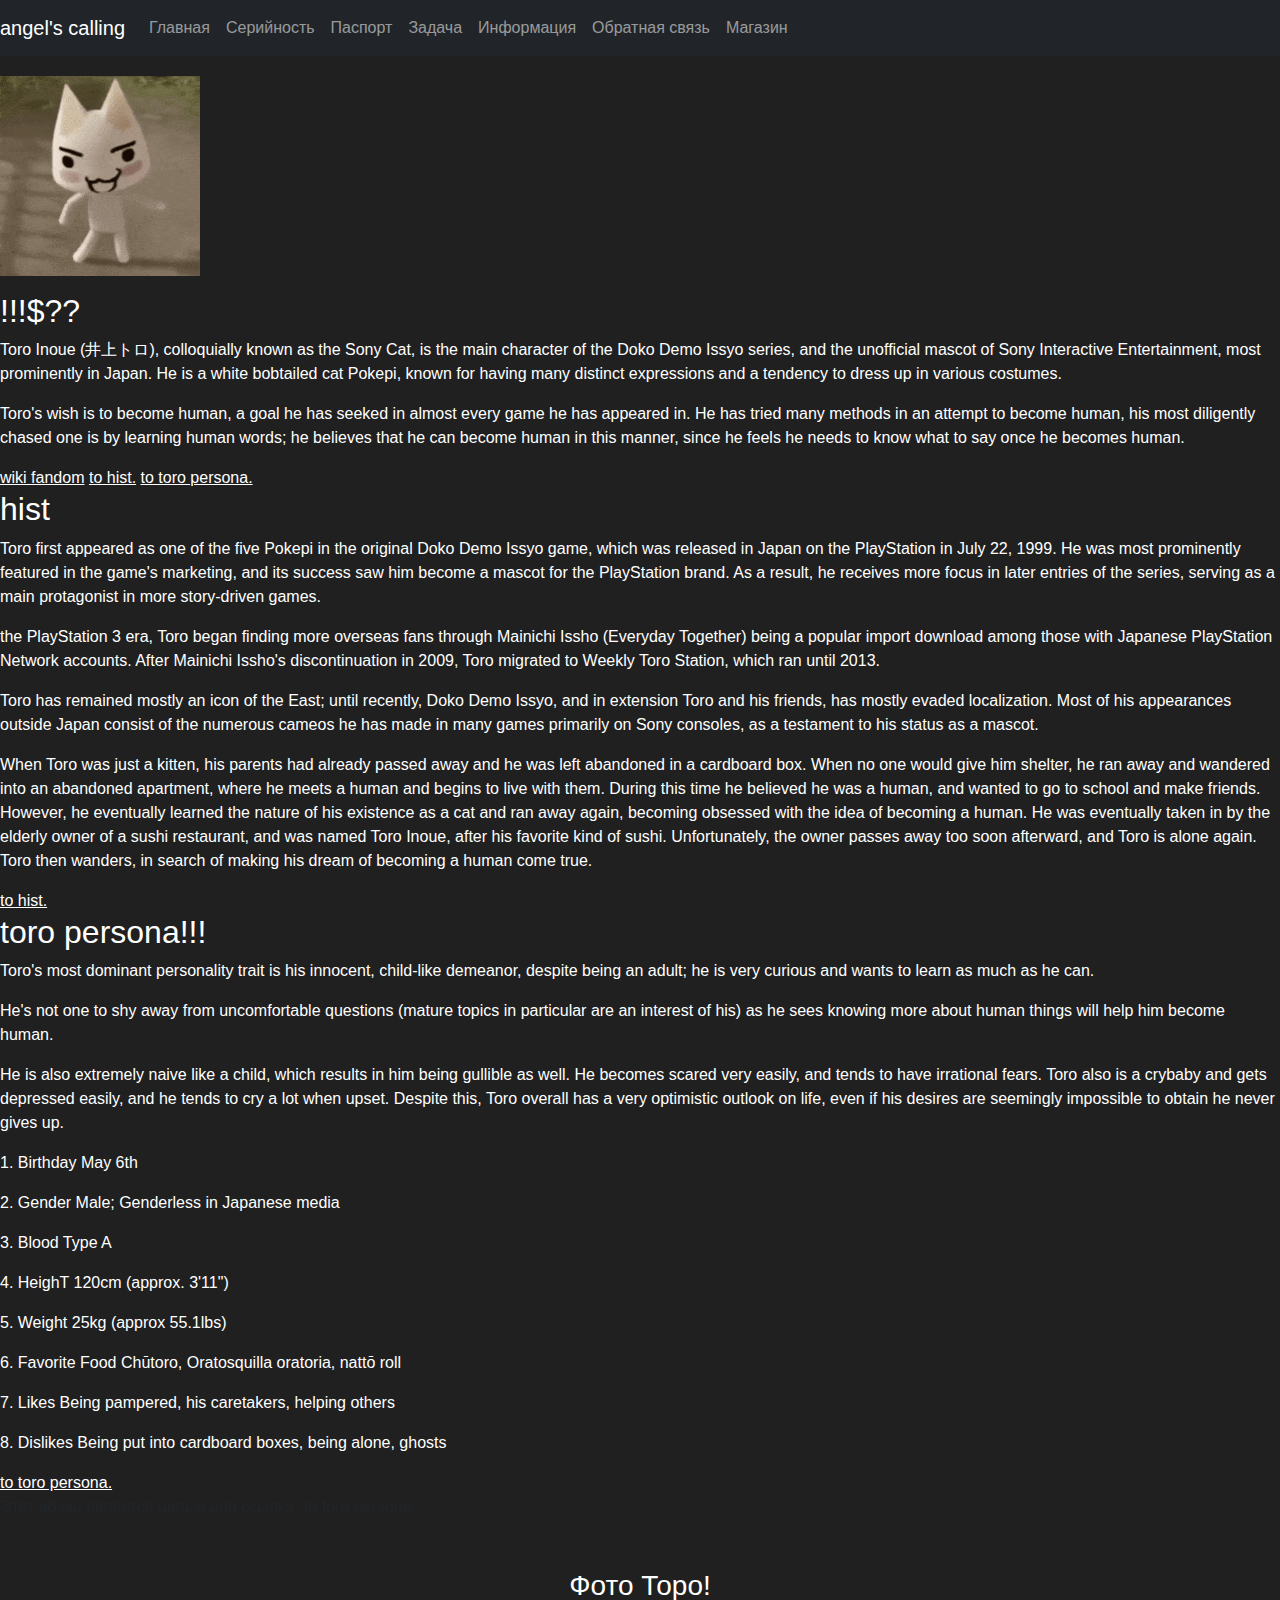
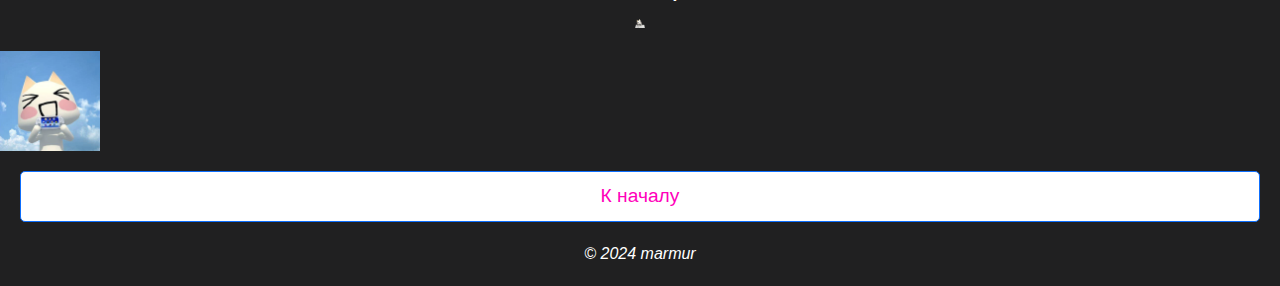
<file: index.html>
<!DOCTYPE html>
<html lang="ru">
<head>
    <meta charset="UTF-8">
    <title>ohhwassuupp</title>
    <meta charset="utf-8">
    <meta content="width=device-width, initial-scale=1" name="viewport">
    <link href="https://cdn.jsdelivr.net/npm/bootstrap@5.3.3/dist/css/bootstrap.min.css" rel="stylesheet" integrity="sha384-QWTKZyjpPEjISv5WaRU9OFeRpok6YctnYmDr5pNlyT2bRjXh0JMhjY6hW+ALEwIH" crossorigin="anonymous">
    <script src="https://cdn.jsdelivr.net/npm/bootstrap@5.0.2/dist/js/bootstrap.bundle.min.js" integrity="sha384-MrcW6ZMFYlzcLA8Nl+NtUVF0sA7MsXsP1UyJoMp4YLEuNSfAP+JcXn/tWtIaxVXM" crossorigin="anonymous"></script>
    <style>
body {
    font-family: 'Segoe UI', Tahoma, Geneva, Verdana, sans-serif;
    background-color: rgb(32, 32, 33); 
}

        header, nav, footer{
            text-align: center;
            margin-bottom: 20px;
        }

        nav a {
            margin-right: 50px; 
            text-decoration: none;
            color: white;
        }
        
        nav a:last-child {
            margin-right: 0;
        }

        .logo{
            margin-right: 0px;
            margin-left: 1100px;
            position: absolute;
        }

        .back-to-top {
            display: block;
            margin: 20px;
            padding: 10px 20px;
            background-color: #ffffff;
            color: rgb(255, 0, 187);
            text-align: center;
            border-radius: 5px;
            text-decoration: none;
            font-size: 1.2em;
        }
        .button{
            color: #ffffff;
        }
        .toro-section{
            text-align: center;
            margin-top: 50px;
        }

        .gallery img {
    width: 100px; 
    cursor: pointer;
}

.modal {
    display: none; 
    position: fixed;
    z-index: 1;
    padding-top: 100px;
    left: 0;
    top: 0;
    width: 100%;
    height: 100%;
    overflow: auto;
    background-color: rgba(0, 0, 0, 0.9);
}

.modal-content {
    margin: auto;
    display: block;
    width: 50%; 
    max-width: 800px;
}

#caption {
    margin: 15px auto;
    text-align: center;
    color: #ccc;
    font-size: 18px;
    padding: 10px 0;
}

.modal-close {
    position: absolute;
    top: 20px;
    right: 35px;
    color: #f1f1f1;
    font-size: 40px;
    font-weight: bold;
    cursor: pointer;
}

    </style>
    <link rel="stylesheets" href="style.css">
</head>

<nav class="navbar navbar-expand-lg navbar-dark bg-dark">
    <a class="navbar-brand" href="#">angel's calling</a>
    <button class="navbar-toggler" type="button" data-toggle="collapse" data-target="#navbarNav" aria-controls="navbarNav" aria-expanded="false" aria-label="Toggle navigation">
        <span class="navbar-toggler-icon"></span>
    </button>
    <div class="collapse navbar-collapse" id="navbarNav">
        <ul class="navbar-nav ml-auto">
            <li class="nav-item"><a class="nav-link" href="index.html" class="active">Главная</a></li>
            <li class="nav-item"><a class="nav-link" href="series.html">Серийность</a></li>
            <li class="nav-item"><a class="nav-link" href="passport.html">Паспорт</a></li>
            <li class="nav-item"><a class="nav-link" href="javascript.html">Задача</a></li>
            <li class="nav-item"><a class="nav-link" href="contacts.html">Информация</a></li>
            <li class="nav-item"><a class="nav-link" href="review.html">Обратная связь</a></li>
            <li class="nav-item"><a class="nav-link" href="shop.html">Магазин</a></li>
        </ul>
    </div>
</nav>

<img src="./images/toro.gif" class="img-fluid log mb-3" alt="toro">
<img src="./images/toro.gif" class="img-fluid logo mb-3" alt="toroo">

<section id="description" class="content">
    <h2 style="color: white;">!!!$??</h2>
    <p style="color: #ffffff;">Toro Inoue (井上トロ), colloquially known as the Sony Cat, is the main character of the Doko Demo Issyo series, and the unofficial mascot of Sony Interactive Entertainment, most prominently in Japan.
        He is a white bobtailed cat Pokepi, known for having many distinct expressions and a tendency to dress up in various costumes.</p>

    <p style="color: #ffffff;">Toro's wish is to become human, a goal he has seeked in almost every game he has appeared in. He has tried many methods in an attempt to become human, his most diligently chased one is by learning human words; he believes that he can become human in this manner, since he feels he needs to know what to say once he becomes human.</p>
    </ul>
    <a href="https://dokodemo.fandom.com/wiki/Toro_Inoue" class="button">wiki fandom</a>
    <a href="#top" target="_self" style="color: white;">to hist.</a>
    <a href="#target-paragraph" target="_self" style="color: white;">to toro persona.</a>
</section>

<h2 style="color: white;">hist</h2>
<p style="color: #ffffff;">Toro first appeared as one of the five Pokepi in the original Doko Demo Issyo game, which was released in Japan on the PlayStation in July 22, 1999. He was most prominently featured in the game's marketing, and its success saw him become a mascot for the PlayStation brand. As a result, he receives more focus in later entries of the series, serving as a main protagonist in more story-driven games.</p>

<p style="color: #ffffff;">the PlayStation 3 era, Toro began finding more overseas fans through Mainichi Issho (Everyday Together) being a popular import download among those with Japanese PlayStation Network accounts. After Mainichi Issho's discontinuation in 2009, Toro migrated to Weekly Toro Station, which ran until 2013.</p>

<p style="color: #ffffff;">Toro has remained mostly an icon of the East; until recently, Doko Demo Issyo, and in extension Toro and his friends, has mostly evaded localization. Most of his appearances outside Japan consist of the numerous cameos he has made in many games primarily on Sony consoles, as a testament to his status as a mascot.</p>

<p style="color: #ffffff;">When Toro was just a kitten, his parents had already passed away and he was left abandoned in a cardboard box. When no one would give him shelter, he ran away and wandered into an abandoned apartment, where he meets a human and begins to live with them. During this time he believed he was a human, and wanted to go to school and make friends. However, he eventually learned the nature of his existence as a cat and ran away again, becoming obsessed with the idea of becoming a human. He was eventually taken in by the elderly owner of a sushi restaurant, and was named Toro Inoue, after his favorite kind of sushi. Unfortunately, the owner passes away too soon afterward, and Toro is alone again. Toro then wanders, in search of making his dream of becoming a human come true.</p>

<a href="#top" target="_self" style="color: white;">to hist.</a>

<h2 style="color: white;">toro persona!!!</h2>
<p style="color: #ffffff;">Toro's most dominant personality trait is his innocent, child-like demeanor, despite being an adult; he is very curious and wants to learn as much as he can.</p>

<p style="color: #ffffff;">He's not one to shy away from uncomfortable questions (mature topics in particular are an interest of his) as he sees knowing more about human things will help him become human.</p>

<p style="color: #ffffff;">He is also extremely naive like a child, which results in him being gullible as well. He becomes scared very easily, and tends to have irrational fears. Toro also is a crybaby and gets depressed easily, and he tends to cry a lot when upset. Despite this, Toro overall has a very optimistic outlook on life, even if his desires are seemingly impossible to obtain he never gives up.</p>

<p style="color: #ffffff;">1. Birthday May 6th</p>
<p style="color: #ffffff;">2. Gender Male; Genderless in Japanese media</p>
<p style="color: #ffffff;">3. Blood Type A</p>
<p style="color: #ffffff;">4. HeighT 120cm (approx. 3'11")</p>
<p style="color: #ffffff;">5. Weight 25kg (approx 55.1lbs)</p>
<p style="color: #ffffff;">6. Favorite Food Chūtoro, Oratosquilla oratoria, nattō roll</p>
<p style="color: #ffffff;">7. Likes Being pampered, his caretakers, helping others</p>
<p style="color: #ffffff;">8. Dislikes Being put into cardboard boxes, being alone, ghosts</p>

<a href="#target-paragraph" target="_self" style="color: white;">to toro persona.</a>
<p id="target-paragraph">Этот абзац является целью для ссылки "to toro persona."</p>

<section class="toro-section">
    <h3 style="color: #ffffff;">Фото Торо!</h3>
    <a href="./images/ToroLay.jpg" target="_blank" class="d-block mb-3">
        <img src="./images/ToroLay.jpg" width="10px" height="10px" alt="Миниатюра" class="img-fluid">
    </a>
</section>

<div class="gallery">
    <img src="./images/toro3.jpg" class="img-fluid" alt="Пример изображения" onclick="openModal()">
</div>

<div id="modal" class="modal" onclick="closeModal()">
    <span class="modal-close" onclick="closeModal()">&times;</span>
    <img class="modal-content" id="modalImage">
    <div id="caption">Подпись к изображению</div>
</div>

<script>
    function openModal() {
    var modal = document.getElementById("modal");
    var modalImg = document.getElementById("modalImage");
    var img = document.querySelector(".gallery img");
    var caption = document.getElementById("caption");

    modal.style.display = "block";
    modalImg.src = img.src;
    caption.innerHTML = img.alt;
}

function closeModal() {
    var modal = document.getElementById("modal");
    modal.style.display = "none";
}
</script>

<a href="#top" class="btn btn-primary back-to-top">К началу</a>

<footer>
    <p style="color: #ffffff; font-style: italic;">&copy; 2024 marmur</p>
</footer>
</body>
</file>
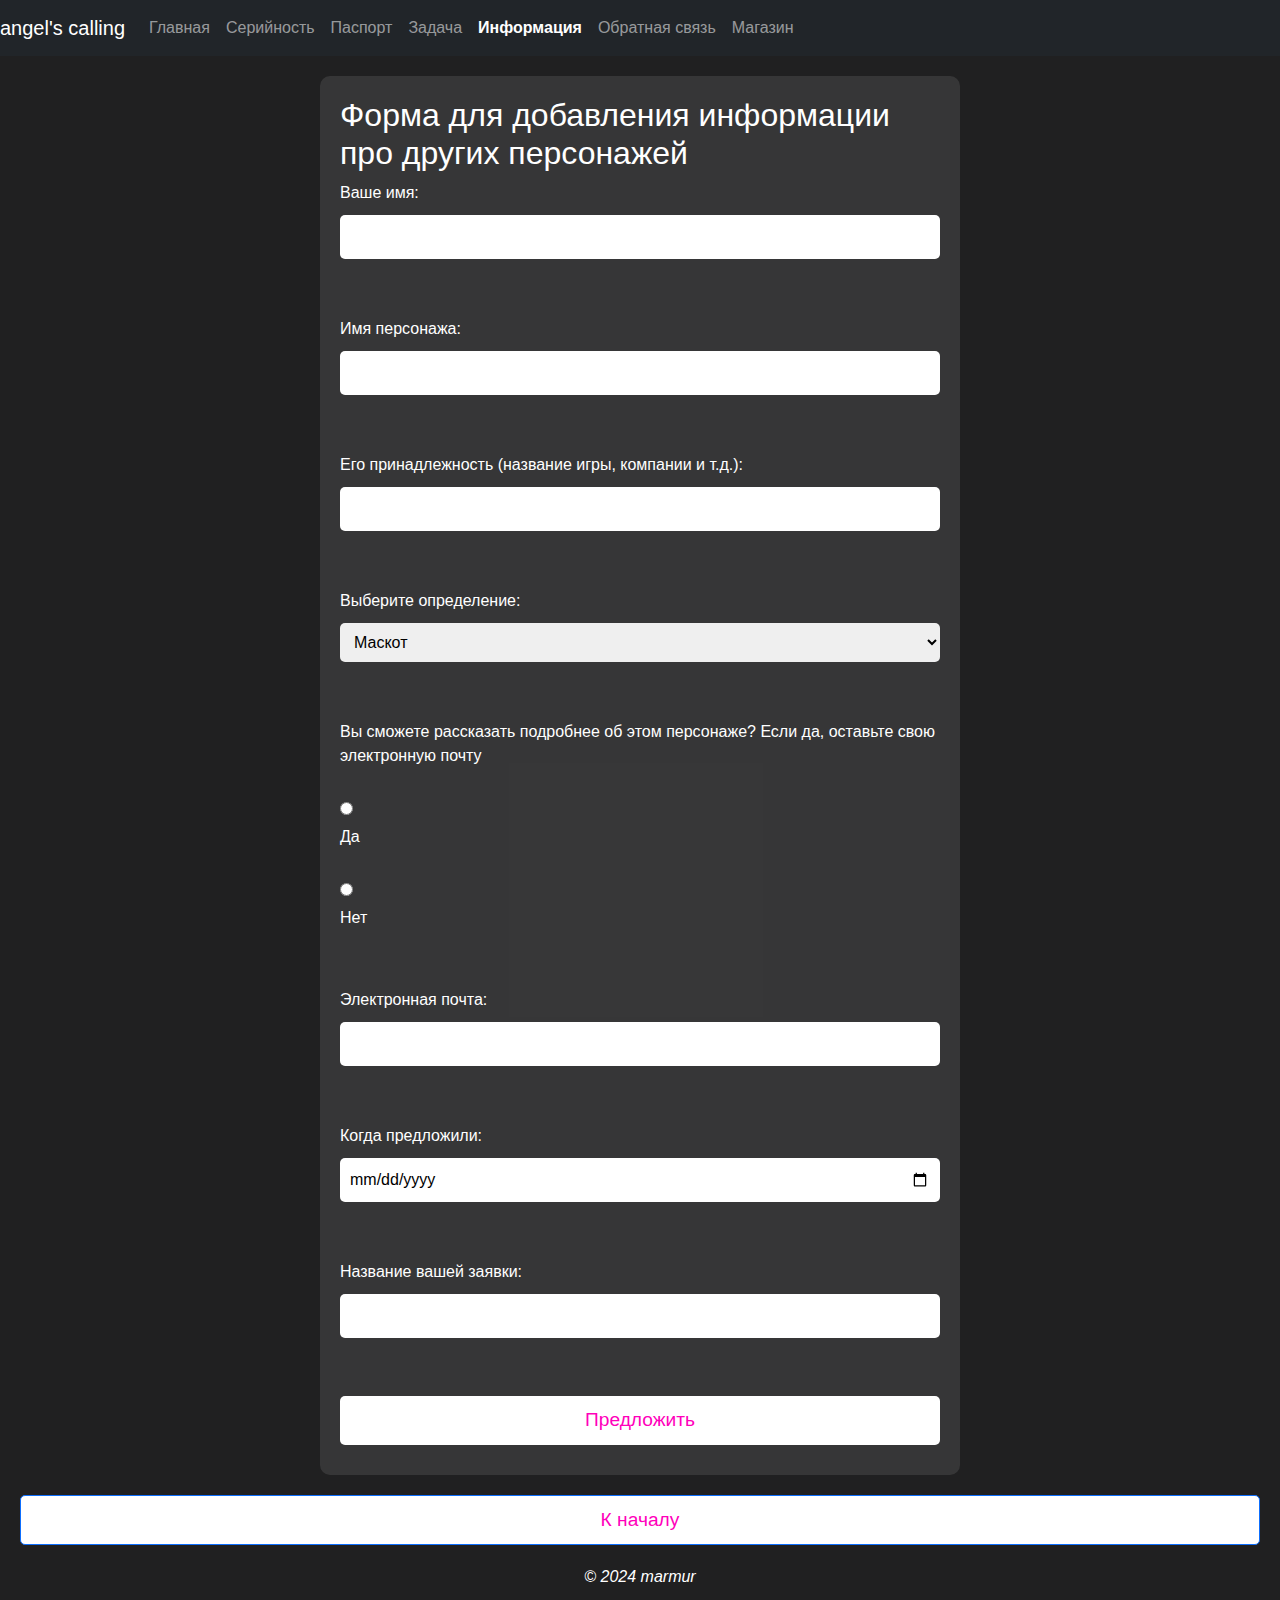
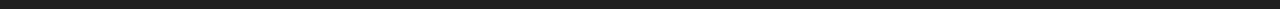
<file: contacts.html>
<!DOCTYPE html>
<html lang="ru">
<head>
    <meta charset="UTF-8">
    <meta name="viewport" content="width=device-width, initial-scale=1.0">
    <title>Добавить информацию</title>
    <link href="https://cdn.jsdelivr.net/npm/bootstrap@5.3.3/dist/css/bootstrap.min.css" rel="stylesheet" integrity="sha384-QWTKZyjpPEjISv5WaRU9OFeRpok6YctnYmDr5pNlyT2bRjXh0JMhjY6hW+ALEwIH" crossorigin="anonymous">
    <script src="https://cdn.jsdelivr.net/npm/bootstrap@5.0.2/dist/js/bootstrap.bundle.min.js" integrity="sha384-MrcW6ZMFYlzcLA8Nl+NtUVF0sA7MsXsP1UyJoMp4YLEuNSfAP+JcXn/tWtIaxVXM" crossorigin="anonymous"></script>
    <style>
   body {
            font-family: 'Segoe UI', Tahoma, Geneva, Verdana, sans-serif;
            background-color: rgb(32, 32, 33); 
        }

        header, nav, footer{
            text-align: center;
            margin-bottom: 20px;
        }

        nav a {
            margin-right: 50px; 
            text-decoration: none;
            color: white;
        }
        
        nav a:last-child {
            margin-right: 0;
        }
        nav a.active {
            font-weight: bold;
        }

        .back-to-top {
            display: block;
            margin: 20px;
            padding: 10px 20px;
            background-color: #ffffff;
            color: rgb(255, 0, 187);
            text-align: center;
            border-radius: 5px;
            text-decoration: none;
            font-size: 1.2em;
        }

        .form-container {
            margin: 0 auto;
            padding: 20px;
            background-color: rgba(255, 255, 255, 0.1);
            border-radius: 10px;
            width: 50%;
        }
        label, input, select {
            display: block;
            margin-bottom: 10px;
        }
        input[type="text"], input[type="number"], input[type="tel"], input[type="email"], input[type="date"], input[type="password"], select {
            width: 100%;
            padding: 10px;
            border: none;
            border-radius: 5px;
        }
        input[type="submit"] {
            background-color: white;
            color: rgb(255, 0, 187);
            padding: 10px 20px;
            border: none;
            border-radius: 5px;
            cursor: pointer;
            font-size: 1.2em;
        }

        .btn-block {
    width: 100%;
}

    </style>
</head>

<body>
    <nav class="navbar navbar-expand-lg navbar-dark bg-dark">
        <a class="navbar-brand" href="#">angel's calling</a>
        <button class="navbar-toggler" type="button" data-toggle="collapse" data-target="#navbarNav" aria-controls="navbarNav" aria-expanded="false" aria-label="Toggle navigation">
            <span class="navbar-toggler-icon"></span>
        </button>
        <div class="collapse navbar-collapse" id="navbarNav">
            <ul class="navbar-nav ml-auto">
                <li class="nav-item"><a class="nav-link" href="index.html">Главная</a></li>
                <li class="nav-item"><a class="nav-link" href="series.html">Серийность</a></li>
                <li class="nav-item"><a class="nav-link" href="passport.html">Паспорт</a></li>
                <li class="nav-item"><a class="nav-link" href="javascript.html">Задача</a></li>
                <li class="nav-item"><a class="nav-link active" href="contacts.html">Информация</a></li>
                <li class="nav-item"><a class="nav-link" href="review.html">Обратная связь</a></li>
                <li class="nav-item"><a class="nav-link" href="shop.html ">Магазин</a></li>
            </ul>
        </div>
    </nav>
    <main>
        <section class="form-container">
            <h2 style="color: #ffffff;">Форма для добавления информации про других персонажей</h2>
            <form id="uForm" action="https://dokodemo.fandom.com/wiki/Doko_Demo_Issyo_Wiki" method="POST">
                <label for="username" style="color: #ffffff;">Ваше имя:</label>
                <input type="text" id="username" name="username"><br><br>
    
                <label for="person" style="color: #ffffff;">Имя персонажа:</label>
                <input type="text" id="person" name="person"><br><br>
    
                <label for="game" style="color: #ffffff;">Его принадлежность (название игры, компании и т.д.):</label>
                <input type="text" id="game" name="game"><br><br>
    
                <label for="genre-select" style="color: #ffffff;">Выберите определение:</label>
                <select id="genre-select" name="genre">
                    <option value="ambient">Маскот</option>
                    <option value="blues">Персонаж игры</option>
                    <option value="classical">Рекламный персонаж</option>
                    <option value="country">Персонаж новеллы</option>
                    <option value="dance">Персонаж аниме</option>
                    <option value="easy-listening">Персонаж фильма</option>
                    <option value="electronic">Персонаж мультфильма</option>
                    <option value="experimental">Персонаж сериала</option>
                </select><br><br>

                <label for="listened" style="color: #ffffff;">Вы сможете рассказать подробнее об этом персонаже? Если да, оставьте свою электронную почту</label><br>
                <input type="radio" id="listened_yes" name="listened" value="yes">
                <label for="listened_yes" style="color: #ffffff;">Да</label><br>
                <input type="radio" id="listened_no" name="listened" value="no">
                <label for="listened_no" style="color: #ffffff;">Нет</label><br><br>

                <label for="emmail" style="color: #ffffff;">Электронная почта:</label>
                <input type="text" id="emmail" name="emmail"><br><br>
    
                <label for="suggest_date" style="color: #ffffff;">Когда предложили:</label>
                <input type="date" id="suggest_date" name="suggest_date"><br><br>
    
                <label for="password" style="color: #ffffff;">Название вашей заявки:</label>
                <input type="password" id="password" name="password"><br><br>
    
                <input type="submit" value="Предложить" class="btn btn-primary btn-block">
            </form>
        </section>
    </main>




    <a href="index.html" class="btn btn-primary back-to-top">К началу</a>

<footer>
    <p style="color: #ffffff; font-style: italic;">&copy; 2024 marmur</p>
</footer>

</body>
</html>
</file>
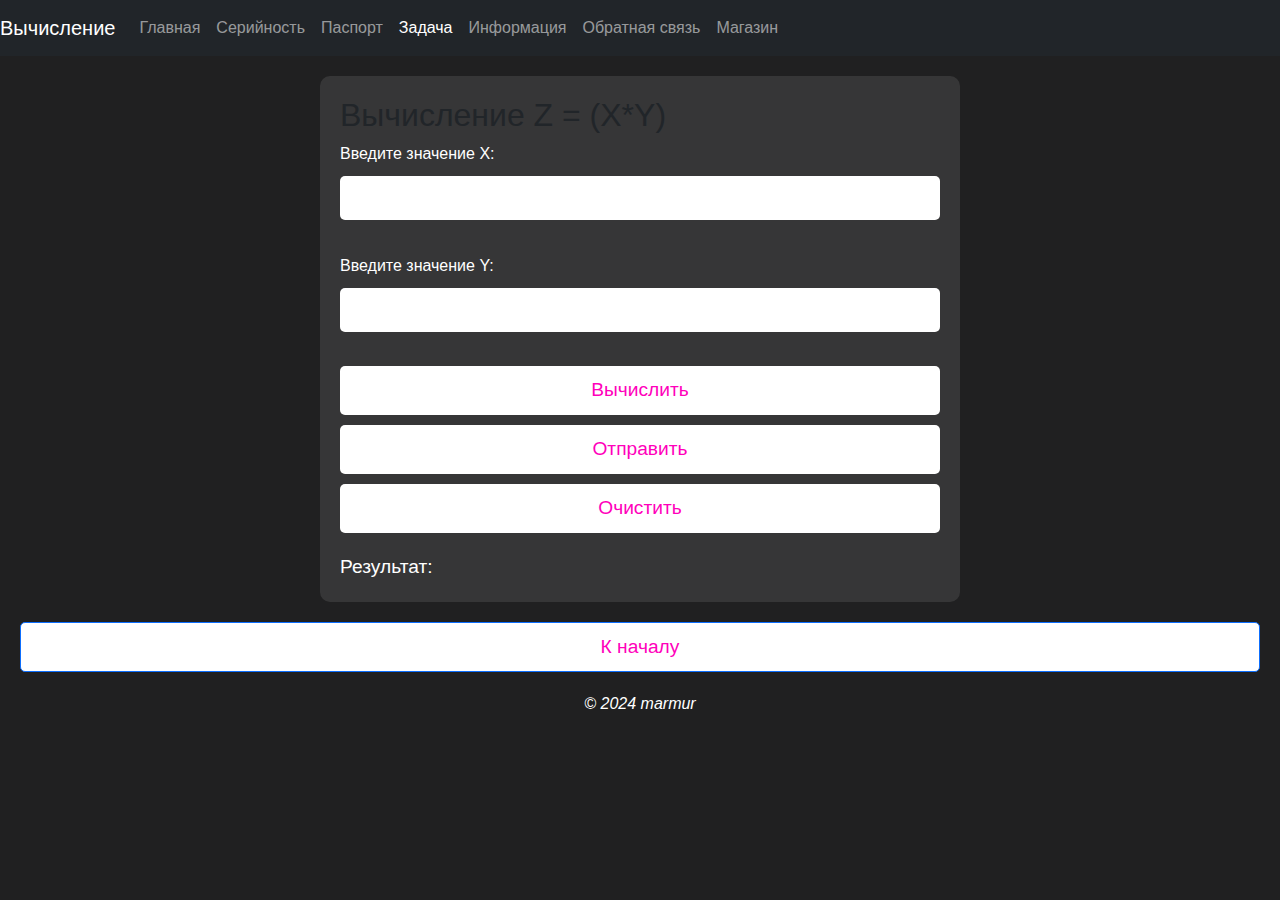
<file: javascript.html>
<html lang="ru">
<head>
    <meta charset="UTF-8">
    <meta name="viewport" content="width=device-width, initial-scale=1.0">
    <title>Вычисление Z = X*Y</title>
    <link href="https://cdn.jsdelivr.net/npm/bootstrap@5.3.3/dist/css/bootstrap.min.css" rel="stylesheet" integrity="sha384-QWTKZyjpPEjISv5WaRU9OFeRpok6YctnYmDr5pNlyT2bRjXh0JMhjY6hW+ALEwIH" crossorigin="anonymous">
    <script src="https://cdn.jsdelivr.net/npm/bootstrap@5.0.2/dist/js/bootstrap.bundle.min.js" integrity="sha384-MrcW6ZMFYlzcLA8Nl+NtUVF0sA7MsXsP1UyJoMp4YLEuNSfAP+JcXn/tWtIaxVXM" crossorigin="anonymous"></script>
    <style>
        body {
            font-family: 'Segoe UI', Tahoma, Geneva, Verdana, sans-serif;
            background-color: rgb(32, 32, 33); 
        }
        header, nav, footer{
            text-align: center;
            margin-bottom: 20px;
        }

        nav a {
            margin-right: 50px; 
            text-decoration: none;
            color: white;
        }
        
        nav a:last-child {
            margin-right: 0;
        }

        .form-container {
            margin: 0 auto;
            padding: 20px;
            background-color: rgba(255, 255, 255, 0.1);
            border-radius: 10px;
            width: 50%;
        }
        label, input, button {
            display: block;
            margin-bottom: 10px;
        }
        input[type="text"] {
            width: 100%;
            padding: 10px;
            border: none;
            border-radius: 5px;
        }
        button {
            background-color: white;
            color: rgb(255, 0, 187);;
            padding: 10px 20px;
            border: none;
            border-radius: 5px;
            cursor: pointer;
            font-size: 1.2em;
            margin-right: 10px;
        }
        .result {
            font-size: 1.2em;
            margin-top: 20px;
        }

        .back-to-top {
            display: block;
            margin: 20px;
            padding: 10px 20px;
            background-color: #ffffff;
            color: rgb(255, 0, 187);
            text-align: center;
            border-radius: 5px;
            text-decoration: none;
            font-size: 1.2em;
        }

        .btn-block {
    width: 100%;
}

    </style>
</head>
<body>

    <nav class="navbar navbar-expand-lg navbar-dark bg-dark">
        <a class="navbar-brand" href="#">Вычисление</a>
        <button class="navbar-toggler" type="button" data-toggle="collapse" data-target="#navbarNav" aria-controls="navbarNav" aria-expanded="false" aria-label="Toggle navigation">
            <span class="navbar-toggler-icon"></span>
        </button>
        <div class="collapse navbar-collapse" id="navbarNav">
            <ul class="navbar-nav ml-auto">
                <li class="nav-item"><a class="nav-link" href="index.html">Главная</a></li>
                <li class="nav-item"><a class="nav-link" href="series.html">Серийность</a></li>
                <li class="nav-item"><a class="nav-link" href="passport.html">Паспорт</a></li>
                <li class="nav-item"><a class="nav-link active" href="javascript.html">Задача</a></li>
                <li class="nav-item"><a class="nav-link" href="contacts.html">Информация</a></li>
                <li class="nav-item"><a class="nav-link" href="review.html">Обратная связь</a></li>
                <li class="nav-item"><a class="nav-link" href="shop.html ">Магазин</a></li>
            </ul>
        </div>
    </nav>

<main>
    <section class="form-container">
        <h2>Вычисление Z = (X*Y)</h2>
        <form id="calculationForm">

            <label for="xValue" style="color: #ffffff;">Введите значение X:</label>
            <input type="text" id="xValue" name="xValue" required><br>

            <label for="yValue" style="color: #ffffff;">Введите значение Y:</label>
            <input type="text" id="yValue" name="yValue" required><br>

            <button type="button" id="calculateButton" class="btn-block">Вычислить</button>
            <button type="button" id="sendButton" class="btn-block">Отправить</button>
            <button type="button" id="clearButton" class="btn-block">Очистить</button>
        </form>

        <div class="result" id="result" style="color: #ffffff;">Результат: </div>
    </section>
</main>

<a href="index.html" class="btn btn-primary back-to-top">К началу</a>

<footer>
    <p style="color: #ffffff; font-style: italic;">&copy; 2024 marmur</p>
</footer>

<script>
    function calculateZ() {
        let x = parseFloat(document.getElementById('xValue').value);
        let y = parseFloat(document.getElementById('yValue').value);

        if (x === 0 || y === 0 || isNaN(x) || isNaN(y)) {
            alert("Ошибка: Убедитесь, что X и Y корректны и не равны нулю.");
            return;
        }

        let z;
        if (x > y) {
            z = x * y;
        } else {
            z = Math.log(x + y);
        }

        document.getElementById('result').innerText = `Результат: Z = ${z}`;
    }
    
    function sendToBing() {
        let x = parseFloat(document.getElementById('xValue').value);
        let y = parseFloat(document.getElementById('yValue').value);

        if (x === 0 || y === 0 || isNaN(x) || isNaN(y)) {
            alert("Ошибка: Убедитесь, что X и Y корректны и не равны нулю.");
            return;
        }

        let z = x > y ? x * y : Math.log(x + y);
        let query = `https://www.bing.com/search?q=Задача: Определить значение Z=(X*Y), где X=${x}, Y=${y}, Z=${z}`;
        window.open(query, '_blank');
    }

    function clearFields() {
        document.getElementById('xValue').value = '';
        document.getElementById('yValue').value = '';
        document.getElementById('result').innerText = 'Результат: ';
    }

    document.getElementById('calculateButton').addEventListener('click', calculateZ);
    document.getElementById('sendButton').addEventListener('click', sendToBing);
    document.getElementById('clearButton').addEventListener('click', clearFields);
</script>

</body>
</html>
</file>
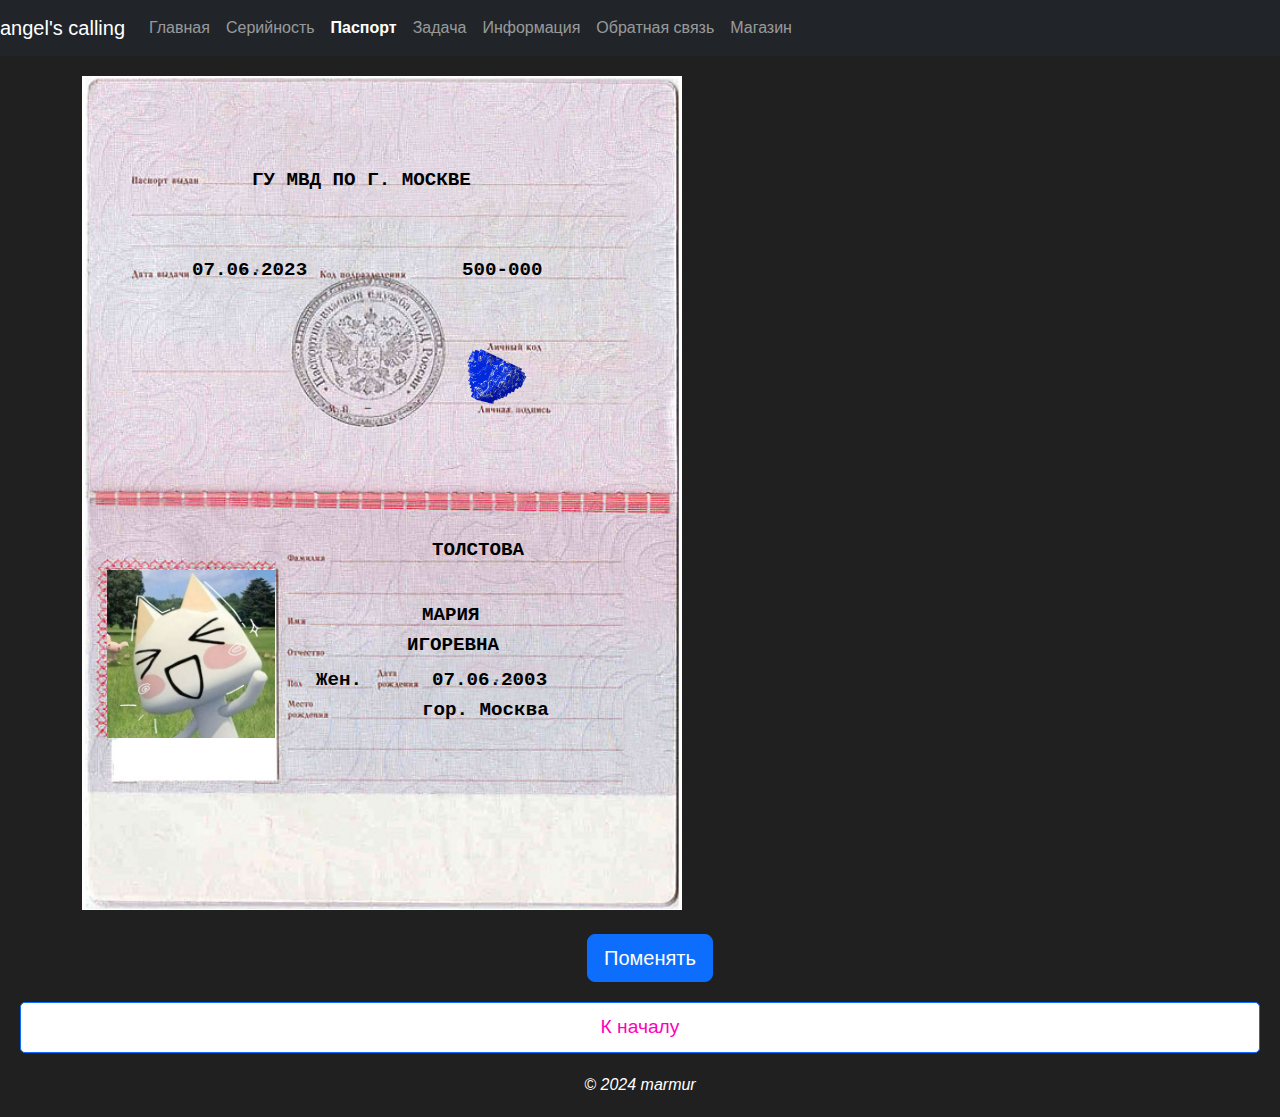
<file: passport.html>
<!DOCTYPE html>
<html lang="ru">
<head>
    <meta charset="UTF-8">
    <meta name="viewport" content="width=device-width, initial-scale=1.0">
    <title>Паспорт</title>
    <link href="https://cdn.jsdelivr.net/npm/bootstrap@5.3.3/dist/css/bootstrap.min.css" rel="stylesheet" integrity="sha384-QWTKZyjpPEjISv5WaRU9OFeRpok6YctnYmDr5pNlyT2bRjXh0JMhjY6hW+ALEwIH" crossorigin="anonymous">
    <script src="https://cdn.jsdelivr.net/npm/bootstrap@5.0.2/dist/js/bootstrap.bundle.min.js" integrity="sha384-MrcW6ZMFYlzcLA8Nl+NtUVF0sA7MsXsP1UyJoMp4YLEuNSfAP+JcXn/tWtIaxVXM" crossorigin="anonymous"></script>
    <style>
        body {
            font-family: 'Segoe UI', Tahoma, Geneva, Verdana, sans-serif;
            background-color: rgb(32, 32, 33); 
        }

        header, nav, footer{
            text-align: center;
            margin-bottom: 20px;
        }

        nav a {
            margin-right: 50px; 
            text-decoration: none;
            color: white;
        }
        
        nav a:last-child {
            margin-right: 0;
        }
        nav a.active {
            font-weight: bold;
        }
        .passport-container {
            position: relative;
            display: inline-block;
        }
        .passport-container img {
            width: 600px;
            height: auto;
        }
        .text {
            position: absolute;
            color: black;
            font-size: 1.2em;
            font-weight: bold;
            font-family: 'Courier New', Courier, monospace;
        }
        #issued {
            top: 90px;
            left: 170px;
        }
        #code{
            top: 180px;
            left: 380px;
        }
        #date{
            top: 180px;
            left: 110px;
        }
        #surname {
            top: 460px;
            left: 350px;
        }
        #name {
            top: 525px;
            left: 340px;
        }
        #father {
            top: 555px;
            left: 325px;
        }
        #gender {
            top: 590px;
            left: 234px;
        }
        #datebirth{
            top: 590px;
            left: 350px;
        }
        #birthplace {
            top: 620px;
            left: 340px;
        }
        #photo {
            position: absolute;
            top: 494px;
            left: 25px;
            width: 168px;
            height: auto;
        }
        #podpis{
            position: absolute;
            top: 270px;
            left: 350px;
            width: 120px;
            height: auto;
        }
        .button-container {
            margin-top: 20px;
            margin-left: 20px;
        }
        button {
            padding: 10px 20px;
            background-color: white;
            color: rgb(255, 0, 187);;
            border: none;
            border-radius: 5px;
            cursor: pointer;
            font-size: 1.2em;
        }

        .back-to-top {
            display: block;
            margin: 20px;
            padding: 10px 20px;
            background-color: #ffffff;
            color: rgb(255, 0, 187);
            text-align: center;
            border-radius: 5px;
            text-decoration: none;
            font-size: 1.2em;
        }
    </style>
</head>
<body>

    <nav class="navbar navbar-expand-lg navbar-dark bg-dark">
        <a class="navbar-brand" href="#">angel's calling</a>
        <button class="navbar-toggler" type="button" data-toggle="collapse" data-target="#navbarNav" aria-controls="navbarNav" aria-expanded="false" aria-label="Toggle navigation">
            <span class="navbar-toggler-icon"></span>
        </button>
        <div class="collapse navbar-collapse" id="navbarNav">
            <ul class="navbar-nav ml-auto">
                <li class="nav-item"><a class="nav-link" href="index.html">Главная</a></li>
                <li class="nav-item"><a class="nav-link" href="series.html">Серийность</a></li>
                <li class="nav-item"><a class="nav-link active" href="passport.html">Паспорт</a></li>
                <li class="nav-item"><a class="nav-link" href="javascript.html">Задача</a></li>
                <li class="nav-item"><a class="nav-link" href="contacts.html">Информация</a></li>
                <li class="nav-item"><a class="nav-link" href="review.html">Обратная связь</a></li>
                <li class="nav-item"><a class="nav-link" href="shop.html ">Магазин</a></li>
            </ul>
        </div>
    </nav>

    <main class="container">
        <div class="passport-container text-center">
            <img src="./images/fon.jpg" alt="Паспорт РФ" class="img-fluid">
    
            <img id="photo" src="./images/toro2.jpg" alt="Фото" title="Это фотография" class="img-fluid">
    
            <img id="podpis" src="./images/podpis.png" alt="Подпись" class="img-fluid">
    
            <div class="text" id="issued">ГУ МВД ПО Г. МОСКВЕ</div>
            <div class="text" id="surname">ТОЛСТОВА</div>
            <div class="text" id="name">МАРИЯ</div>
            <div class="text" id="father">ИГОРЕВНА</div>
            <div class="text" id="gender">Жен.</div>
            <div class="text" id="birthplace">гор. Москва</div>
            <div class="text" id="code">500-000</div>
            <div class="text" id="date">07.06.2023</div>
            <div class="text" id="datebirth">07.06.2003</div>
        </div>

        <div class="button-container text-center mt-4">
            <button id="translateButton" class="btn btn-primary btn-lg">Поменять</button>
        </div>
</main>

<script>
    document.getElementById('translateButton').addEventListener('click', function() {
        const issuedText = document.getElementById('issued');
        const surnameText = document.getElementById('surname');
        const nameText = document.getElementById('name');
        const patronymicText = document.getElementById('father');
        const genderText = document.getElementById('gender');
        const birthplaceText = document.getElementById('birthplace');

        if (issuedText.innerText === 'ГУ МВД ПО Г. МОСКВЕ') {
            issuedText.innerText = 'MOSCOW GU MVD';
            surnameText.innerText = 'TOLSTOVA';
            nameText.innerText = 'MARIA';
            patronymicText.innerText = 'IGOREVNA';
            genderText.innerText = 'FEM';
            birthplaceText.innerText = 'MOSCOW';
        } else {
            issuedText.innerText = 'ГУ МВД ПО Г. МОСКВЕ';
            surnameText.innerText = 'ТОЛСТОВА';
            nameText.innerText = 'МАРИЯ';
            patronymicText.innerText = 'ИГОРЕВНА';
            genderText.innerText = 'Жен.';
            birthplaceText.innerText = 'гор. Москва';
        }
    });
</script>

<a href="index.html" class="btn btn-primary back-to-top">К началу</a>

<footer>
    <p style="color: #ffffff; font-style: italic;">&copy; 2024 marmur</p>
</footer>

</body>
</html>
</file>
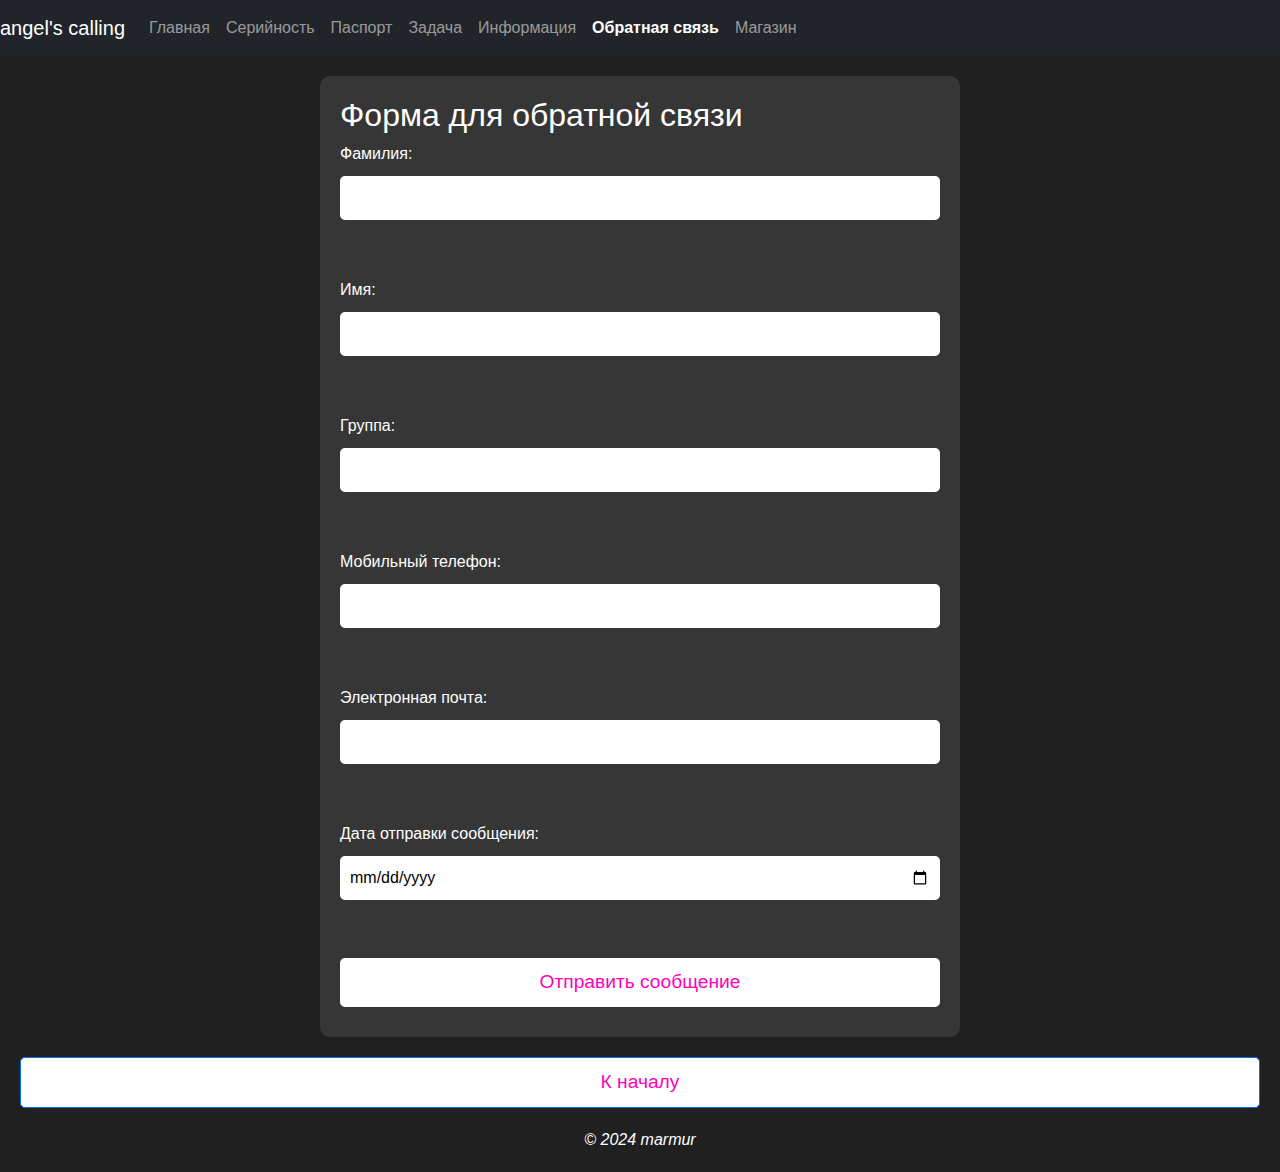
<file: review.html>
<!DOCTYPE html>
<html lang="ru">
<head>
    <meta charset="UTF-8">
    <meta name="viewport" content="width=device-width, initial-scale=1.0">
    <title>Форма обратной связи</title>
    <link href="https://cdn.jsdelivr.net/npm/bootstrap@5.3.3/dist/css/bootstrap.min.css" rel="stylesheet" integrity="sha384-QWTKZyjpPEjISv5WaRU9OFeRpok6YctnYmDr5pNlyT2bRjXh0JMhjY6hW+ALEwIH" crossorigin="anonymous">
    <script src="https://cdn.jsdelivr.net/npm/bootstrap@5.0.2/dist/js/bootstrap.bundle.min.js" integrity="sha384-MrcW6ZMFYlzcLA8Nl+NtUVF0sA7MsXsP1UyJoMp4YLEuNSfAP+JcXn/tWtIaxVXM" crossorigin="anonymous"></script>
    <style>
   body {
            font-family: 'Segoe UI', Tahoma, Geneva, Verdana, sans-serif;
            background-color: rgb(32, 32, 33); 
        }

        header, nav, footer{
            text-align: center;
            margin-bottom: 20px;
        }

        nav a {
            margin-right: 50px; 
            text-decoration: none;
            color: white;
        }
        
        nav a:last-child {
            margin-right: 0;
        }
        nav a.active {
            font-weight: bold;
        }
        .form-container {
            margin: 0 auto;
            padding: 20px;
            background-color: rgba(255, 255, 255, 0.1);
            border-radius: 10px;
            width: 50%;
        }
        label, input, select {
            display: block;
            margin-bottom: 10px;
        }
        input[type="text"], input[type="tel"], input[type="email"], input[type="date"] {
            width: 100%;
            padding: 10px;
            border: none;
            border-radius: 5px;
        }
        input[type="submit"] {
            background-color: white;
            color:  rgb(255, 0, 187);
            padding: 10px 20px;
            border: none;
            border-radius: 5px;
            cursor: pointer;
            font-size: 1.2em;
        }

        .btn-block {
    width: 100%;
}

        .back-to-top {
            display: block;
            margin: 20px;
            padding: 10px 20px;
            background-color: #ffffff;
            color: rgb(255, 0, 187);
            text-align: center;
            border-radius: 5px;
            text-decoration: none;
            font-size: 1.2em;
        }
    </style>
</head>

<body>
    <nav class="navbar navbar-expand-lg navbar-dark bg-dark">
        <a class="navbar-brand" href="#">angel's calling</a>
        <button class="navbar-toggler" type="button" data-toggle="collapse" data-target="#navbarNav" aria-controls="navbarNav" aria-expanded="false" aria-label="Toggle navigation">
            <span class="navbar-toggler-icon"></span>
        </button>
        <div class="collapse navbar-collapse" id="navbarNav">
            <ul class="navbar-nav ml-auto">
                <li class="nav-item"><a class="nav-link" href="index.html">Главная</a></li>
                <li class="nav-item"><a class="nav-link" href="series.html">Серийность</a></li>
                <li class="nav-item"><a class="nav-link" href="passport.html">Паспорт</a></li>
                <li class="nav-item"><a class="nav-link" href="javascript.html">Задача</a></li>
                <li class="nav-item"><a class="nav-link" href="contacts.html">Информация</a></li>
                <li class="nav-item"><a class="nav-link active" href="review.html">Обратная связь</a></li>
                <li class="nav-item"><a class="nav-link" href="shop.html ">Магазин</a></li>
            </ul>
        </div>
    </nav>

<main>
    <section class="form-container">
        <h2 style="color: #ffffff;">Форма для обратной связи</h2>
        <form id="teamContactForm" action="https://script.google.com/macros/s/AKfycbzr8p-i8gnEPLx541MMN6yGIGo0OET35d_poFrKyDLr-NFUUnHnuqL-8nLpU2Ijtp62Wg/exec" method="POST">
            <label for="surname" style="color: #ffffff;">Фамилия:</label>
            <input type="text" id="surname" name="surname" required><br><br>

            <label for="name" style="color: #ffffff;">Имя:</label>
            <input type="text" id="name" name="name" required><br><br>

            <label for="group" style="color: #ffffff;">Группа:</label>
            <input type="text" id="group" name="group" required><br><br>

            <label for="phone" style="color: #ffffff;">Мобильный телефон:</label>
            <input type="tel" id="phone" name="phone" required><br><br>

            <label for="email" style="color: #ffffff;">Электронная почта:</label>
            <input type="email" id="email" name="email" required><br><br>

            <label for="date" style="color: #ffffff;">Дата отправки сообщения:</label>
            <input type="date" id="date" name="date" required><br><br>

            <input type="submit" value="Отправить сообщение" class="btn btn-primary btn-block">
        </form>
    </section>
</main>

<a href="index.html" class="btn btn-primary back-to-top">К началу</a>

<footer>
    <p style="color: #ffffff; font-style: italic;">&copy; 2024 marmur</p>
</footer>

</body>
</html>
</file>
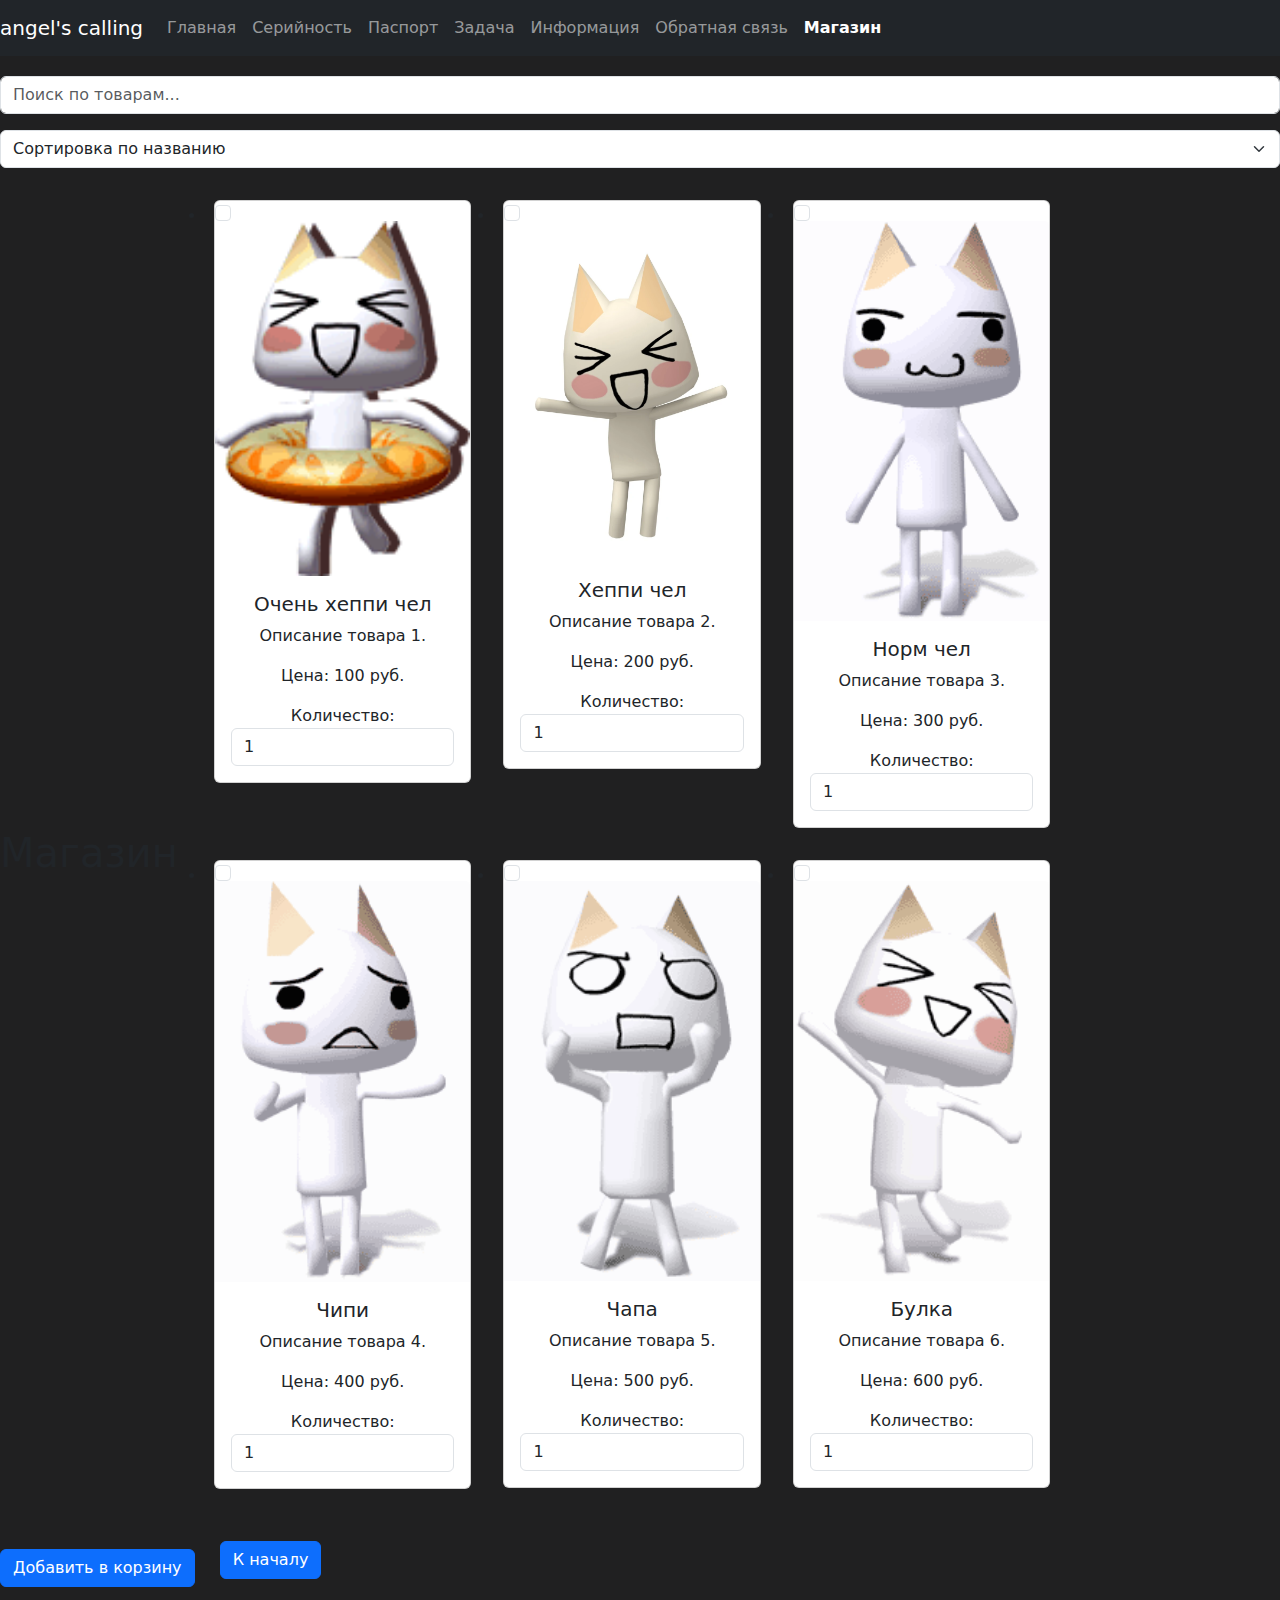
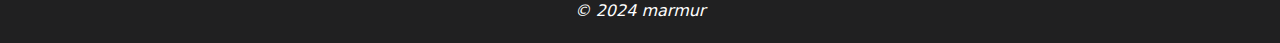
<file: shop.html>
<!DOCTYPE html>
<html lang="ru">
<head>
    <meta charset="UTF-8">
    <title>Магазин</title>
    <meta content="width=device-width, initial-scale=1" name="viewport">
    <link href="https://cdn.jsdelivr.net/npm/bootstrap@5.3.3/dist/css/bootstrap.min.css" rel="stylesheet" integrity="sha384-QWTKZyjpPEjISv5WaRU9OFeRpok6YctnYmDr5pNlyT2bRjXh0JMhjY6hW+ALEwIH" crossorigin="anonymous">
    <script src="https://cdn.jsdelivr.net/npm/bootstrap@5.0.2/dist/js/bootstrap.bundle.min.js" integrity="sha384-MrcW6ZMFYlzcLA8Nl+NtUVF0sA7MsXsP1UyJoMp4YLEuNSfAP+JcXn/tWtIaxVXM" crossorigin="anonymous"></script>
    <style>
       body {
    font-family: 'Segoe UI', Tahoma, Geneva, Verdana, sans-serif;
    background-color: rgb(32, 32, 33) !important; 
    margin: 0;
    padding: 0;
}
.container {
    background-color: transparent !important; 
}

        header, nav, footer{
            text-align: center;
            margin-bottom: 20px;
        }

        nav a {
            margin-right: 50px; 
            text-decoration: none;
            color: white;
        }
        
        nav a:last-child {
            margin-right: 0;
        }
        nav a.active {
            font-weight: bold;
        }

    .back-to-top {
            display: block;
            margin: 20px;
            padding: 10px 20px;
            background-color: #ffffff;
            color: rgb(255, 0, 187);
            text-align: center;
            border-radius: 5px;
            text-decoration: none;
            font-size: 1.2em;
        }

    .containerbox {
        display: flex;
        justify-content: center;
        align-items: center; 
        min-height: 100vh; 
        padding: 0; 
        box-sizing: border-box;
    }

    .product-grid {
        display: grid;
        grid-template-columns: repeat(3, 1fr);
        gap: 100px;
        width: fit-content; 
        margin: 0 auto; 
        padding: 0;
    }

    .card {
        background-color: #f8f9fa;
        border: 1px solid #ddd;
        border-radius: 5px;
        text-align: center;
    }

    .card img {
        max-width: 100%;
        height: auto;
    }

    .card-body {
        padding: 10px;
    }
    </style>    

    <link rel="stylesheet" href="https://cdn.jsdelivr.net/npm/bootstrap@5.2.2/dist/css/bootstrap.min.css">
</head>
<body>

    <nav class="navbar navbar-expand-lg navbar-dark bg-dark">
        <a class="navbar-brand" href="#">angel's calling</a>
        <button class="navbar-toggler" type="button" data-toggle="collapse" data-target="#navbarNav" aria-controls="navbarNav" aria-expanded="false" aria-label="Toggle navigation">
            <span class="navbar-toggler-icon"></span>
        </button>
        <div class="collapse navbar-collapse" id="navbarNav">
            <ul class="navbar-nav ml-auto">
                <li class="nav-item"><a class="nav-link" href="index.html">Главная</a></li>
                <li class="nav-item"><a class="nav-link" href="series.html">Серийность</a></li>
                <li class="nav-item"><a class="nav-link" href="passport.html">Паспорт</a></li>
                <li class="nav-item"><a class="nav-link" href="javascript.html">Задача</a></li>
                <li class="nav-item"><a class="nav-link" href="contacts.html">Информация</a></li>
                <li class="nav-item"><a class="nav-link" href="review.html">Обратная связь</a></li>
                <li class="nav-item"><a class="nav-link active" href="shop.html ">Магазин</a></li>
            </ul>
        </div>
    </nav>

<div class="containerox">
        <input type="text" id="searchInput" class="form-control my-3" placeholder="Поиск по товарам...">
        <select id="sortOptions" class="form-select my-3">
            <option value="name">Сортировка по названию</option>
            <option value="priceAsc">Цена: по возрастанию</option>
            <option value="priceDesc">Цена: по убыванию</option>
        </select>
    </div>

    <div class="containerbox">
        <h1 class="text-center my-4">Магазин</h1>
        <form id="shopForm" action="https://www.bing.com/search?" target="_blank">
            <ul class="row" id="product-grid">
                <li class="col-sm-6 col-md-4 col-lg-3 p-2 m-2">
                    <div class="card" style="width: 100%;">
                        <input type="checkbox" class="form-check-input" name="product" value="Товар 1">
                        <img src="./images/tovar1.jpg" class="card-img-top" alt="Product Image">
                        <div class="card-body">
                            <h5 class="card-title">Очень хеппи чел</h5>
                            <p class="card-text">Описание товара 1.</p>
                            <p class="card-text">Цена: 100 руб.</p>
                            <label for="quantity1">Количество:</label>
                            <input type="number" id="quantity1" name="quantity1" class="form-control" min="1" value="1">
                        </div>
                    </div>
                </li>

                <li class="col-sm-6 col-md-4 col-lg-3 p-2 m-2">
                    <div class="card" style="width: 100%;">
                        <input type="checkbox" class="form-check-input" name="product" value="Товар 2">
                        <img src="./images/tovar2.jpg" class="card-img-top" alt="Product Image">
                        <div class="card-body">
                            <h5 class="card-title">Хеппи чел</h5>
                            <p class="card-text">Описание товара 2.</p>
                            <p class="card-text">Цена: 200 руб.</p>
                            <label for="quantity2">Количество:</label>
                            <input type="number" id="quantity2" name="quantity2" class="form-control" min="1" value="1">
                        </div>
                    </div>
                </li>
                
                <li class="col-sm-6 col-md-4 col-lg-3 p-2 m-2">
                    <div class="card" style="width: 100%;">
                        <input type="checkbox" class="form-check-input" name="product" value="Товар 3">
                        <img src="./images/tovar3.jpg" class="card-img-top" alt="Product Image">
                        <div class="card-body">
                            <h5 class="card-title">Норм чел</h5>
                            <p class="card-text">Описание товара 3.</p>
                            <p class="card-text">Цена: 300 руб.</p>
                            <label for="quantity2">Количество:</label>
                            <input type="number" id="quantity3" name="quantity3" class="form-control" min="1" value="1">
                        </div>
                    </div>
                </li>

                <li class="col-sm-6 col-md-4 col-lg-3 p-2 m-2">
                    <div class="card" style="width: 100%;">
                        <input type="checkbox" class="form-check-input" name="product" value="Товар 4">
                        <img src="./images/tovar4.jpg" class="card-img-top" alt="Product Image">
                        <div class="card-body">
                            <h5 class="card-title">Чипи</h5>
                            <p class="card-text">Описание товара 4.</p>
                            <p class="card-text">Цена: 400 руб.</p>
                            <label for="quantity2">Количество:</label>
                            <input type="number" id="quantity4" name="quantity4" class="form-control" min="1" value="1">
                        </div>
                    </div>
                </li>

                <li class="col-sm-6 col-md-4 col-lg-3 p-2 m-2">
                    <div class="card" style="width: 100%;">
                        <input type="checkbox" class="form-check-input" name="product" value="Товар 5">
                        <img src="./images/tovar5.jpg" class="card-img-top" alt="Product Image">
                        <div class="card-body">
                            <h5 class="card-title">Чапа</h5>
                            <p class="card-text">Описание товара 5.</p>
                            <p class="card-text">Цена: 500 руб.</p>
                            <label for="quantity2">Количество:</label>
                            <input type="number" id="quantity5" name="quantity5" class="form-control" min="1" value="1">
                        </div>
                    </div>
                </li>
             
                <li class="col-sm-6 col-md-4 col-lg-3 p-2 m-2">
                    <div class="card" style="width: 100%;">
                        <input type="checkbox" class="form-check-input" name="product" value="Товар 6">
                        <img src="./images/tovar6.jpg" class="card-img-top" alt="Product Image">
                        <div class="card-body">
                            <h5 class="card-title">Булка</h5>
                            <p class="card-text">Описание товара 6.</p>
                            <p class="card-text">Цена: 600 руб.</p>
                            <label for="quantity2">Количество:</label>
                            <input type="number" id="quantity6" name="quantity6" class="form-control" min="1" value="1">
                        </div>
                    </div>
                </li>
            </ul>
        </form>
    </div>
 
<button type="submit" class="btn btn-primary mt-3">Добавить в корзину</button>
    </form>
</div>

<script>
    document.addEventListener("DOMContentLoaded", () => {
    const searchInput = document.getElementById("searchInput");
    const sortOptions = document.getElementById("sortOptions");
    const productList = document.getElementById("product-grid");
    const products = Array.from(productList.children);

    // Поиск
    searchInput.addEventListener("input", () => {
        const searchTerm = searchInput.value.toLowerCase();
        products.forEach(product => {
            const name = product.getAttribute("data-name").toLowerCase();
            product.style.display = name.includes(searchTerm) ? "" : "none";
        });
    });

    // Сортировка
    sortOptions.addEventListener("change", () => {
        const sortValue = sortOptions.value;
        let sortedProducts;

        if (sortValue === "name") {
            sortedProducts = products.sort((a, b) => {
                const nameA = a.getAttribute("data-name").toLowerCase();
                const nameB = b.getAttribute("data-name").toLowerCase();
                return nameA.localeCompare(nameB);
            });
        } else if (sortValue === "priceAsc") {
            sortedProducts = products.sort((a, b) => {
                return a.getAttribute("data-price") - b.getAttribute("data-price");
            });
        } else if (sortValue === "priceDesc") {
            sortedProducts = products.sort((a, b) => {
                return b.getAttribute("data-price") - a.getAttribute("data-price");
            });
        }

        productList.innerHTML = "";
        sortedProducts.forEach(product => productList.appendChild(product));
    });
});

</script>



<script>
    document.getElementById("shopForm").addEventListener("submit", function (e) {
        e.preventDefault(); 
        const selectedProducts = [];
        const checkboxes = document.querySelectorAll("input[type=checkbox]:checked");

        checkboxes.forEach((checkbox) => {
            const productName = checkbox.value;
            const quantityInput = checkbox.parentElement.querySelector("input[type=number]");
            const quantity = quantityInput ? quantityInput.value : 1;

            selectedProducts.push({ name: productName, quantity: parseInt(quantity) });
        });

        if (selectedProducts.length > 0) {
            const firstProductName = selectedProducts[0].name; 
            const searchQuery = encodeURIComponent(firstProductName); 
            const bingUrl = `https://www.bing.com/search?q=${searchQuery}`;

            window.location.href = bingUrl;
        } else {
            alert("Пожалуйста, выберите хотя бы один товар!");
        }
    });
</script>


<a href="index.html" class="btn btn-primary back-to-top">К началу</a>

<footer>
    <p style="color: #ffffff; font-style: italic;">&copy; 2024 marmur</p>
</footer>

</body>
</html>
</file>
<file: style.css>
*{
    padding: 0px;
    margin: 0px;
}

#main_fon{
    height: 734px;
    background-image: url(./images/fon.png);
    background-repeat: no-repeat;
}

#pass_title{
    padding-top: 41px;
    padding-left: 74px;
}

.poiret-one-regular{
    font-family: "Poiret One", sans-serif;
    font-style: normal;
    letter-spacing: 0.8em;
    word-spacing: 0.25em;
}

@font-face{
    font-family: 'Kreadon';
    src: local('Kreadon.ttf'),
    url(./font/Kreadon.ttf);
}

.vidstr1{
    font-family: 'Kreadon';
    padding-top: 20px;
    padding-left: 145px;
}

.vidstr2{
    font-family: 'Kreadon';
    padding-top: 10px;
    padding-left: 175px;
    word-spacing: 0.65em;
}

.vidstrdata{
    font-family: 'Kreadon';
    padding-top: 37px;
    padding-left: 105px;
    word-spacing: 0.65em;
    float: left;
}

.vidstrcode{
    font-family: 'Kreadon';
    padding-top: 37px;
    padding-left: 295px;
    word-spacing: 0.65em;
}

.podpis{
    padding-top: 30px;
    padding-left: 55px;
    float: left;
}

.podpis1{
    padding-top: 50px;
    padding-left: 115px;
}

.passphoto{
    padding-top: 150px;
    padding-left: 22px;
    float: left;
}

.hfamilia{
    padding-top: 110px;
    padding-left: 250px;
}

.hname{
    padding-top: 37px;
    padding-left: 250px;
}

.hfname{
  padding-top: 10px;
  padding-left: 250px;  
}

.hpol{
    padding-top: 10px;
    padding-left: 40px;
    float: left;
}

.hborn{
    padding-top: 10px;
    padding-left: 340px;
}

.hpborn1{
    padding-top: 6px;
    padding-left: 250px;
    word-spacing: 0.7em;
}
</file>
